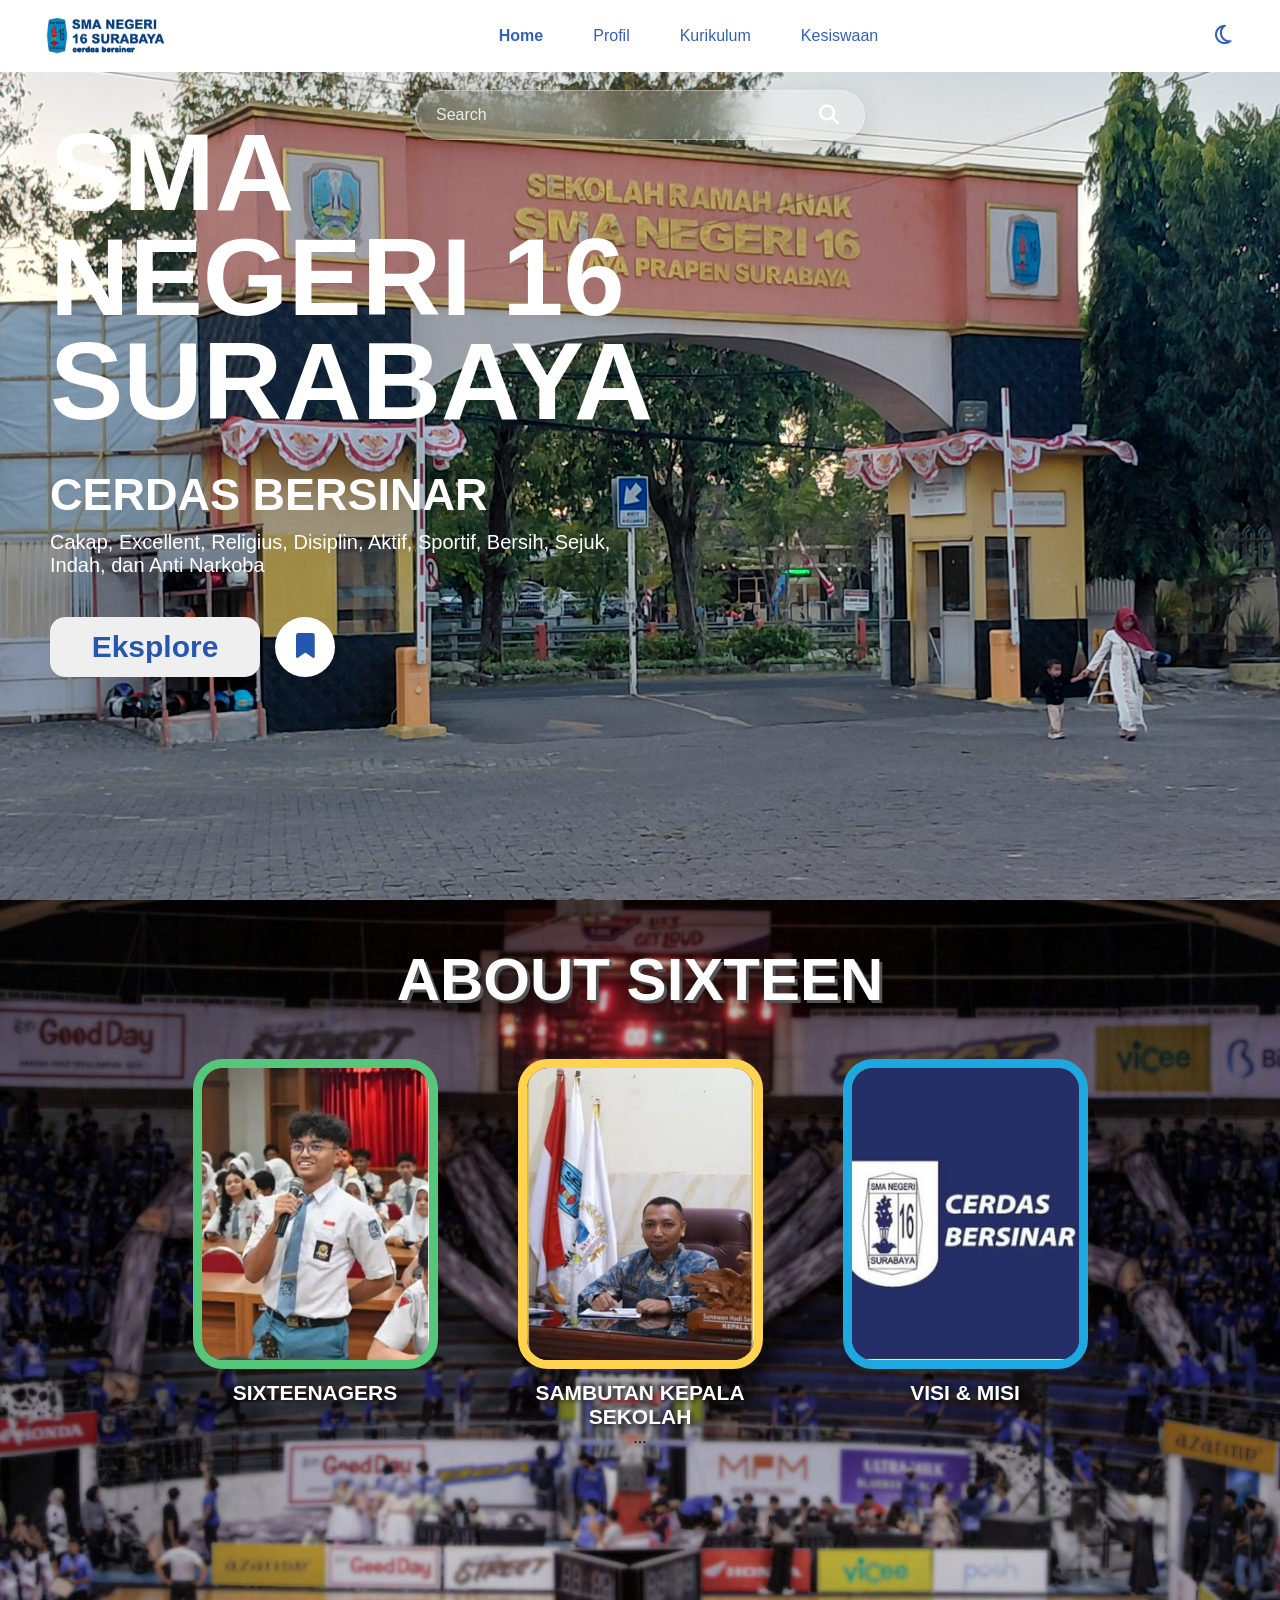
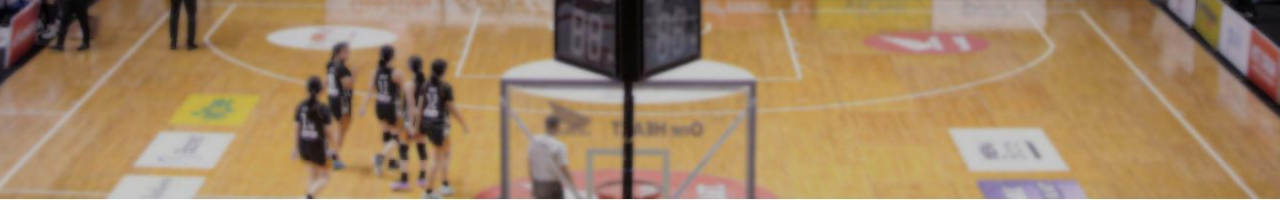
<file: index.HTML>
<!DOCTYPE html>
        <html lang="id">
        <head>
            <meta charset="UTF-8">
            <meta name="viewport" content="width=device-width, initial-scale=1.0">
            <title>SMAN 16 Surabaya-Cerdas Bersinar</title>
            <link rel="stylesheet" href="style.css">

            <!-- Font Awesome -->   
            <link rel="stylesheet"
            href="https://cdnjs.cloudflare.com/ajax/libs/font-awesome/6.6.0/css/all.min.css">
        </head>
        <body>


        <header>
            <nav>
                <div class="logo">
                    <img src="SIXTEEN.png" alt="">
                </div>

                <ul>
                    <li><a class="active" href="#">Home</a></li>
                    <li><a href="#">Profil</a></li>
                    <li><a href="#">Kurikulum</a></li>
                    <li><a href="#">Kesiswaan</a></li>
                </ul>

                <div class="menu-right">     
            <button id="theme-toggle">
                <i class="fa-regular fa-moon"></i>
            </button>
                </div>
                
            </nav>
        </header>

        <section class="hero">

            <img src="sekolah.jpg" class="bg">

            
            <div class="search">
                <input type="text" placeholder="Search">
                <button><i class="fa-solid fa-magnifying-glass"></i></button>
            </div>

            <div class="content">
                <h1>
                    SMA <br>
                    NEGERI 16 <br>
                    SURABAYA
                </h1>

                <h2>CERDAS BERSINAR</h2>

                <p>
                    Cakap, Excellent, Religius, Disiplin, Aktif,
                    Sportif, Bersih, Sejuk, Indah, dan Anti Narkoba
                </p>

                <div class="btn-group">
                    <button class="explore">Eksplore</button>

                    <button class="play">
                        <i class="fa-solid fa-bookmark"></i>
                    </button>
                </div>

            </div>

        </section>

        
<script>
/* =========================
   DARK / LIGHT MODE GLOBAL
========================= */

const themeToggle = document.getElementById("theme-toggle");


// Cek tema yang sebelumnya dipilih
const savedTheme = localStorage.getItem("theme");


// Kalau sebelumnya dark mode
if (savedTheme === "dark") {
    document.body.classList.add("dark-mode");
}


// Update icon sesuai tema
function updateThemeIcon() {

    if (!themeToggle) return;

    const icon = themeToggle.querySelector("i");

    if (document.body.classList.contains("dark-mode")) {

        icon.classList.remove("fa-moon");
        icon.classList.add("fa-sun");

    } else {

        icon.classList.remove("fa-sun");
        icon.classList.add("fa-moon");

    }
}


// Jalankan saat halaman dibuka
updateThemeIcon();


// Tombol Dark / Light
if (themeToggle) {

    themeToggle.addEventListener("click", function () {

        document.body.classList.toggle("dark-mode");


        // Simpan pilihan
        if (document.body.classList.contains("dark-mode")) {

            localStorage.setItem("theme", "dark");

        } else {

            localStorage.setItem("theme", "light");

        }


        updateThemeIcon();

    });

}



/* =========================
   EXPLORE BUTTON
========================= */

const exploreButton =
    document.getElementById("explore-button");


if (exploreButton) {

    exploreButton.addEventListener("click", function () {

        const aboutSection =
            document.querySelector(".about-section");


        if (aboutSection) {

            aboutSection.scrollIntoView({
                behavior: "smooth"
            });

        }

    });

}



/* =========================
   SEARCH
========================= */

const searchInput =
    document.getElementById("search-input");

const searchButton =
    document.getElementById("search-button");


function performSearch() {

    if (!searchInput) return;


    const keyword =
        searchInput.value.trim().toLowerCase();


    if (keyword === "") {
        return;
    }


    if (keyword.includes("sixteenagers")) {

        window.location.href =
            "sixteenagers.html";

        return;
    }


    if (
        keyword.includes("kepala") ||
        keyword.includes("sekolah")
    ) {

        window.location.href =
            "kepala-sekolah.html";

        return;
    }


    if (
        keyword.includes("visi") ||
        keyword.includes("misi")
    ) {

        window.location.href =
            "visi-misi.html";

        return;
    }


    alert(
        "Halaman untuk '" +
        searchInput.value +
        "' belum tersedia."
    );

}


if (searchButton) {

    searchButton.addEventListener(
        "click",
        performSearch
    );

}


if (searchInput) {

    searchInput.addEventListener(
        "keydown",
        function (event) {

            if (event.key === "Enter") {

                performSearch();

            }

        }
    );

}



/* =========================
   PARALLAX SIXTEENAGERS
========================= */

const sixteenPage =
    document.querySelector(".sixteen-page");


if (sixteenPage) {

    document.addEventListener(
        "mousemove",
        function (event) {

            const x =
                (window.innerWidth / 2 - event.clientX) / 50;

            const y =
                (window.innerHeight / 2 - event.clientY) / 50;


            sixteenPage.style.setProperty(
                "--mouse-x",
                x + "px"
            );


            sixteenPage.style.setProperty(
                "--mouse-y",
                y + "px"
            );

        }
    );

}
</script>

        </body>


                
         <section class="about-section">
         
    <h1>ABOUT SIXTEEN</h1>

    <div class="about-container">

        <!-- SIXTEENAGERS -->
        <a href="sixteenagers.html" class="about-card sixteenagers">
            <div class="image-box">
                <img src="sixteenagers.jpg" alt="Sixteenagers">
            </div>
            <h2>SIXTEENAGERS</h2>
        </a>


        <!-- KEPALA SEKOLAH -->
        <a href="kepala-sekolah.html" class="about-card kepala-sekolah">
            <div class="image-box">
                <img src="kepala-sekolah.jpg" alt="Kepala Sekolah">
            </div>
            <h2>SAMBUTAN KEPALA<br>SEKOLAH</h2>
        </a>


        <!-- VISI MISI -->
        <a href="visi-misi.html" class="about-card visi-misi">
            <div class="image-box">
                <img src="visi-misi.jpg" alt="Visi dan Misi">
            </div>
            <h2>VISI & MISI</h2>
        </a>

    </div>

    <div class=""

    ...

    </section class="about-section">

        ...

    </section>


    <!-- JAVASCRIPT -->

    <script>

        // semua JavaScript di atas di sini

    </script>

</body>
</html>
</file>
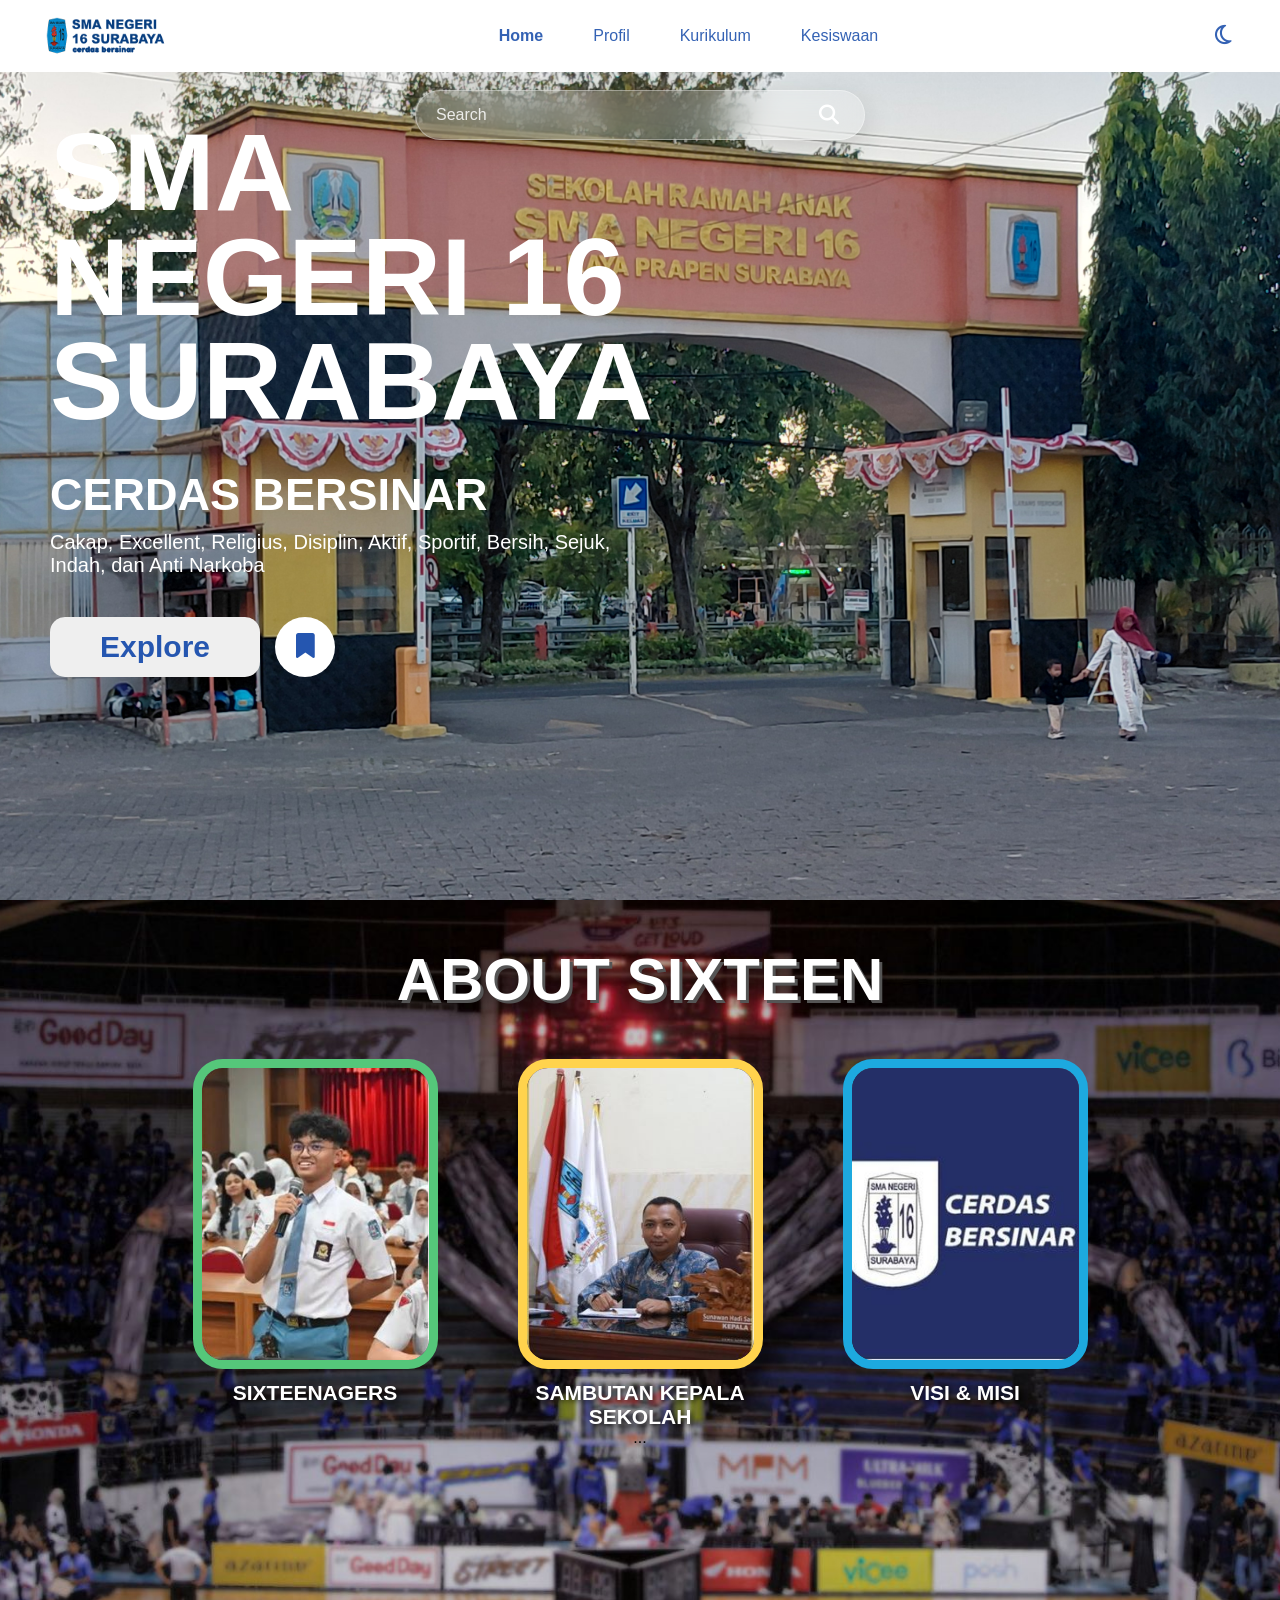
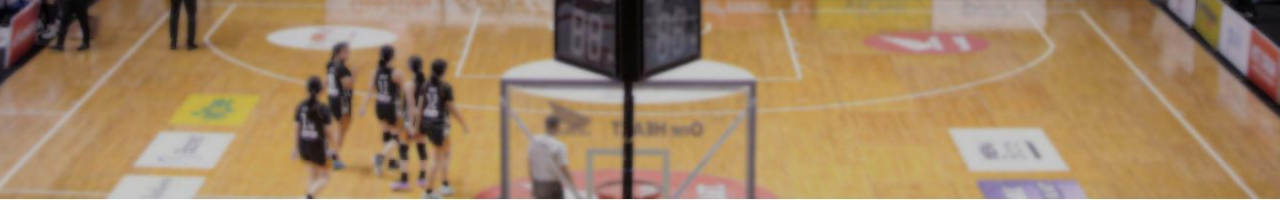
<file: index.html>
<!DOCTYPE html>
        <html lang="id">
        <head>
            <meta charset="UTF-8">
            <meta name="viewport" content="width=device-width, initial-scale=1.0">
            <title>SMAN 16 Surabaya-Cerdas Bersinar</title>
            <link rel="icon" type="image/png" href="logo2.png">
            <link rel="stylesheet" href="style.css">

            <!-- Font Awesome -->   
            <link rel="stylesheet"
            href="https://cdnjs.cloudflare.com/ajax/libs/font-awesome/6.6.0/css/all.min.css">
        </head>
        <body>


        <header>
            <nav>
                <div class="logo">
                    <img src="SIXTEEN.png" alt="">
                </div>

                <ul>
                    <li><a class="active" href="#">Home</a></li>
                    <li><a href="#">Profil</a></li>
                    <li><a href="#">Kurikulum</a></li>
                    <li><a href="#">Kesiswaan</a></li>
                </ul>

                <div class="menu-right">     
            <button id="theme-toggle">
                <i class="fa-regular fa-moon"></i>
            </button>
                </div>
                
            </nav>
        </header>

        <section class="hero">

            <img src="sekolah.jpg" class="bg">

            
            <div class="search">
                <input type="text" placeholder="Search">
                <button><i class="fa-solid fa-magnifying-glass"></i></button>
            </div>

            <div class="content">
                <h1>
                    SMA <br>
                    NEGERI 16 <br>
                    SURABAYA
                </h1>

                <h2>CERDAS BERSINAR</h2>

                <p>
                    Cakap, Excellent, Religius, Disiplin, Aktif,
                    Sportif, Bersih, Sejuk, Indah, dan Anti Narkoba
                </p>

                <div class="btn-group">
                    <button class="explore">Explore</button>

                    <button class="play">
                        <i class="fa-solid fa-bookmark"></i>
                    </button>
                </div>

            </div>

        </section>

        
<script>
/* =========================
   DARK / LIGHT MODE GLOBAL
========================= */

const themeToggle = document.getElementById("theme-toggle");


// Cek tema yang sebelumnya dipilih
const savedTheme = localStorage.getItem("theme");


// Kalau sebelumnya dark mode
if (savedTheme === "dark") {
    document.body.classList.add("dark-mode");
}


// Update icon sesuai tema
function updateThemeIcon() {

    if (!themeToggle) return;

    const icon = themeToggle.querySelector("i");

    if (document.body.classList.contains("dark-mode")) {

        icon.classList.remove("fa-moon");
        icon.classList.add("fa-sun");

    } else {

        icon.classList.remove("fa-sun");
        icon.classList.add("fa-moon");

    }
}


// Jalankan saat halaman dibuka
updateThemeIcon();


// Tombol Dark / Light
if (themeToggle) {

    themeToggle.addEventListener("click", function () {

        document.body.classList.toggle("dark-mode");


        // Simpan pilihan
        if (document.body.classList.contains("dark-mode")) {

            localStorage.setItem("theme", "dark");

        } else {

            localStorage.setItem("theme", "light");

        }


        updateThemeIcon();

    });

}



/* =========================
   EXPLORE BUTTON
========================= */

const exploreButton =
    document.getElementById("explore-button");


if (exploreButton) {

    exploreButton.addEventListener("click", function () {

        const aboutSection =
            document.querySelector(".about-section");


        if (aboutSection) {

            aboutSection.scrollIntoView({
                behavior: "smooth"
            });

        }

    });

}



/* =========================
   SEARCH
========================= */

const searchInput =
    document.getElementById("search-input");

const searchButton =
    document.getElementById("search-button");


function performSearch() {

    if (!searchInput) return;


    const keyword =
        searchInput.value.trim().toLowerCase();


    if (keyword === "") {
        return;
    }


    if (keyword.includes("sixteenagers")) {

        window.location.href =
            "sixteenagers.html";

        return;
    }


    if (
        keyword.includes("kepala") ||
        keyword.includes("sekolah")
    ) {

        window.location.href =
            "kepala-sekolah.html";

        return;
    }


    if (
        keyword.includes("visi") ||
        keyword.includes("misi")
    ) {

        window.location.href =
            "visi-misi.html";

        return;
    }


    alert(
        "Halaman untuk '" +
        searchInput.value +
        "' belum tersedia."
    );

}


if (searchButton) {

    searchButton.addEventListener(
        "click",
        performSearch
    );

}


if (searchInput) {

    searchInput.addEventListener(
        "keydown",
        function (event) {

            if (event.key === "Enter") {

                performSearch();

            }

        }
    );

}



/* =========================
   PARALLAX SIXTEENAGERS
========================= */

const sixteenPage =
    document.querySelector(".sixteen-page");


if (sixteenPage) {

    document.addEventListener(
        "mousemove",
        function (event) {

            const x =
                (window.innerWidth / 2 - event.clientX) / 50;

            const y =
                (window.innerHeight / 2 - event.clientY) / 50;


            sixteenPage.style.setProperty(
                "--mouse-x",
                x + "px"
            );


            sixteenPage.style.setProperty(
                "--mouse-y",
                y + "px"
            );

        }
    );

}
</script>

        </body>


                
         <section class="about-section">
         
    <h1>ABOUT SIXTEEN</h1>

    <div class="about-container">

        <!-- SIXTEENAGERS -->
        <a href="sixteenagers.html" class="about-card sixteenagers">
            <div class="image-box">
                <img src="sixteenagers.jpg" alt="Sixteenagers">
            </div>
            <h2>SIXTEENAGERS</h2>
        </a>


        <!-- KEPALA SEKOLAH -->
        <a href="kepala-sekolah.html" class="about-card kepala-sekolah">
            <div class="image-box">
                <img src="kepala-sekolah.jpg" alt="Kepala Sekolah">
            </div>
            <h2>SAMBUTAN KEPALA<br>SEKOLAH</h2>
        </a>


        <!-- VISI MISI -->
        <a href="visi-misi.html" class="about-card visi-misi">
            <div class="image-box">
                <img src="visi-misi.jpg" alt="Visi dan Misi">
            </div>
            <h2>VISI & MISI</h2>
        </a>

    </div>

    <div class=""

    ...

    </section class="about-section">

        ...

    </section>


    <!-- JAVASCRIPT -->

    <script>

        // semua JavaScript di atas di sini

    </script>

</body>
</html>
</file>
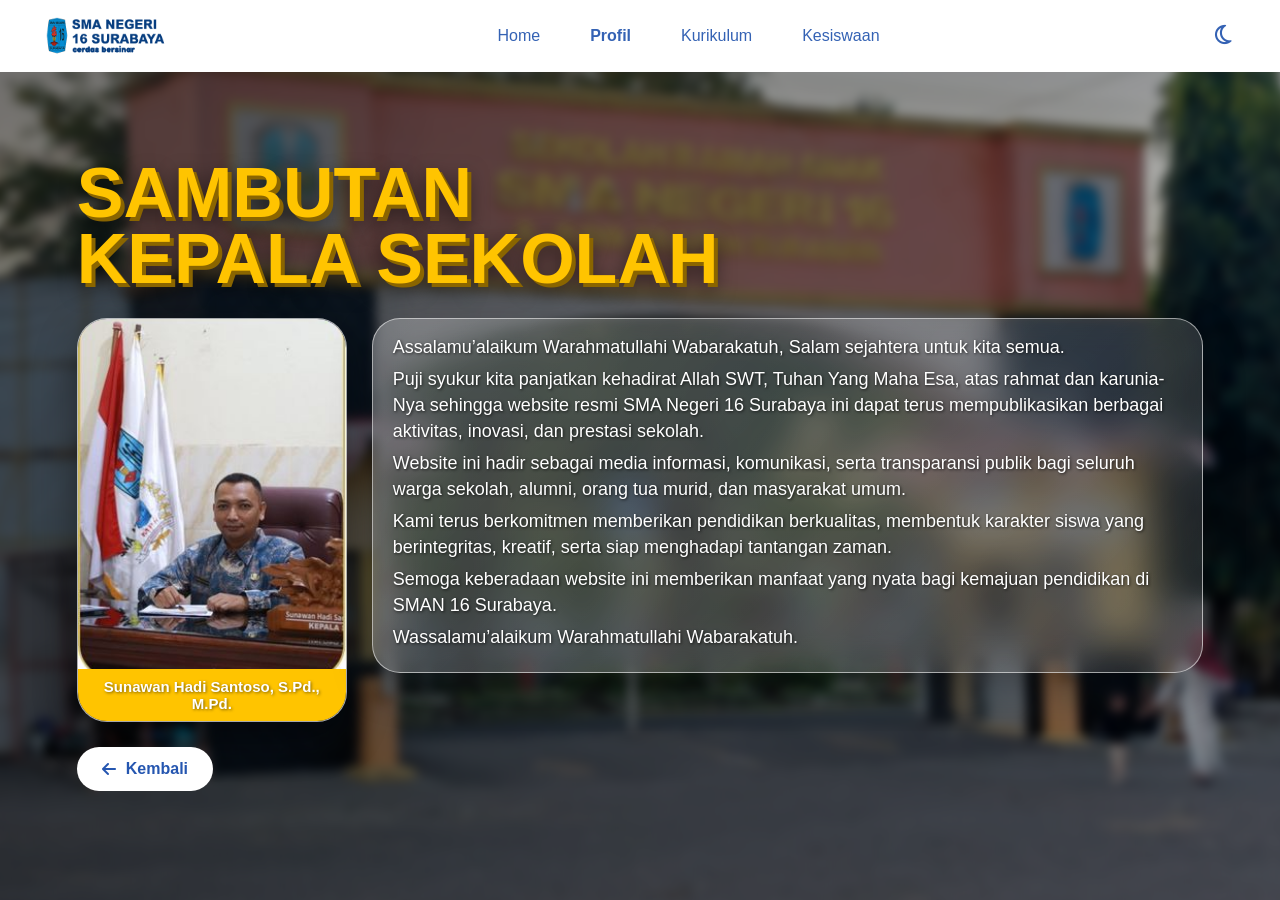
<file: kepala-sekolah.html>
<!DOCTYPE html>
<html lang="id">

<head>

    <meta charset="UTF-8">

    <meta name="viewport"
        content="width=device-width, initial-scale=1.0">

    <title>Sambutan Kepala Sekolah - SMAN 16 Surabaya</title>

    <link rel="stylesheet" href="style.css">

    <!-- Font Awesome -->
    <link rel="stylesheet"
        href="https://cdnjs.cloudflare.com/ajax/libs/font-awesome/6.6.0/css/all.min.css">

</head>


<body>


<!-- =========================
     NAVBAR
========================= -->

<header>

    <nav>

        <div class="logo">
            <img src="SIXTEEN.png"
                alt="SMAN 16 Surabaya">
        </div>


        <ul>

            <li>
                <a href="index.html">
                    Home
                </a>
            </li>

            <li>
                <a class="active"
                    href="kepala-sekolah.html">
                    Profil
                </a>
            </li>

            <li>
                <a href="#">
                    Kurikulum
                </a>
            </li>

            <li>
                <a href="#">
                    Kesiswaan
                </a>
            </li>

        </ul>


        <div class="menu-right">

            <button id="theme-toggle">

                <i class="fa-regular fa-moon"></i>

            </button>

        </div>

    </nav>

</header>



<!-- =========================
     SAMBUTAN KEPALA SEKOLAH
========================= -->

<section class="kepala-page">


    <div class="kepala-container">


        <!-- JUDUL -->

        <h1 class="kepala-title">

            SAMBUTAN<br>
            KEPALA SEKOLAH

        </h1>



        <!-- BAGIAN BAWAH -->

        <div class="kepala-content">


            <!-- FOTO -->

            <div class="kepala-photo">

                <img
                    src="kepala-sekolah.jpg"
                    alt="Kepala Sekolah SMAN 16 Surabaya">


                <div class="kepala-name">

                    Sunawan Hadi Santoso, S.Pd., M.Pd.

                </div>

            </div>



            <!-- SAMBUTAN -->

            <div class="kepala-message">

                <p>
                    Assalamu’alaikum Warahmatullahi Wabarakatuh,
                    Salam sejahtera untuk kita semua.
                </p>


                <p>
                    Puji syukur kita panjatkan kehadirat Allah SWT,
                    Tuhan Yang Maha Esa, atas rahmat dan karunia-Nya
                    sehingga website resmi SMA Negeri 16 Surabaya ini
                    dapat terus mempublikasikan berbagai aktivitas,
                    inovasi, dan prestasi sekolah.
                </p>


                <p>
                    Website ini hadir sebagai media informasi,
                    komunikasi, serta transparansi publik bagi seluruh
                    warga sekolah, alumni, orang tua murid, dan
                    masyarakat umum.
                </p>


                <p>
                    Kami terus berkomitmen memberikan pendidikan
                    berkualitas, membentuk karakter siswa yang
                    berintegritas, kreatif, serta siap menghadapi
                    tantangan zaman.
                </p>


                <p>
                    Semoga keberadaan website ini memberikan manfaat
                    yang nyata bagi kemajuan pendidikan di
                    SMAN 16 Surabaya.
                </p>


                <p>
                    Wassalamu’alaikum Warahmatullahi Wabarakatuh.
                </p>

            </div>

        </div>



        <!-- KEMBALI -->

        <a href="index.html"
            class="back-button kepala-back">

            <i class="fa-solid fa-arrow-left"></i>

            Kembali

        </a>


    </div>

</section>



<!-- =========================
     JAVASCRIPT
========================= -->

<script>

/* =========================
   DARK / LIGHT MODE
========================= */

const themeToggle =
    document.getElementById("theme-toggle");


const savedTheme =
    localStorage.getItem("theme");


/* Ambil tema yang tersimpan */

if (savedTheme === "dark") {

    document.body.classList.add("dark-mode");

}



/* =========================
   UPDATE ICON
========================= */

function updateThemeIcon() {

    if (!themeToggle) return;


    const icon =
        themeToggle.querySelector("i");


    if (
        document.body.classList.contains("dark-mode")
    ) {

        icon.classList.remove("fa-moon");

        icon.classList.add("fa-sun");

    } else {

        icon.classList.remove("fa-sun");

        icon.classList.add("fa-moon");

    }

}


updateThemeIcon();



/* =========================
   TOGGLE DARK MODE
========================= */

if (themeToggle) {

    themeToggle.addEventListener(
        "click",
        function () {

            document.body.classList.toggle(
                "dark-mode"
            );


            if (
                document.body.classList.contains(
                    "dark-mode"
                )
            ) {

                localStorage.setItem(
                    "theme",
                    "dark"
                );

            } else {

                localStorage.setItem(
                    "theme",
                    "light"
                );

            }


            updateThemeIcon();

        }
    );

}

</script>


</body>

</html>
</file>
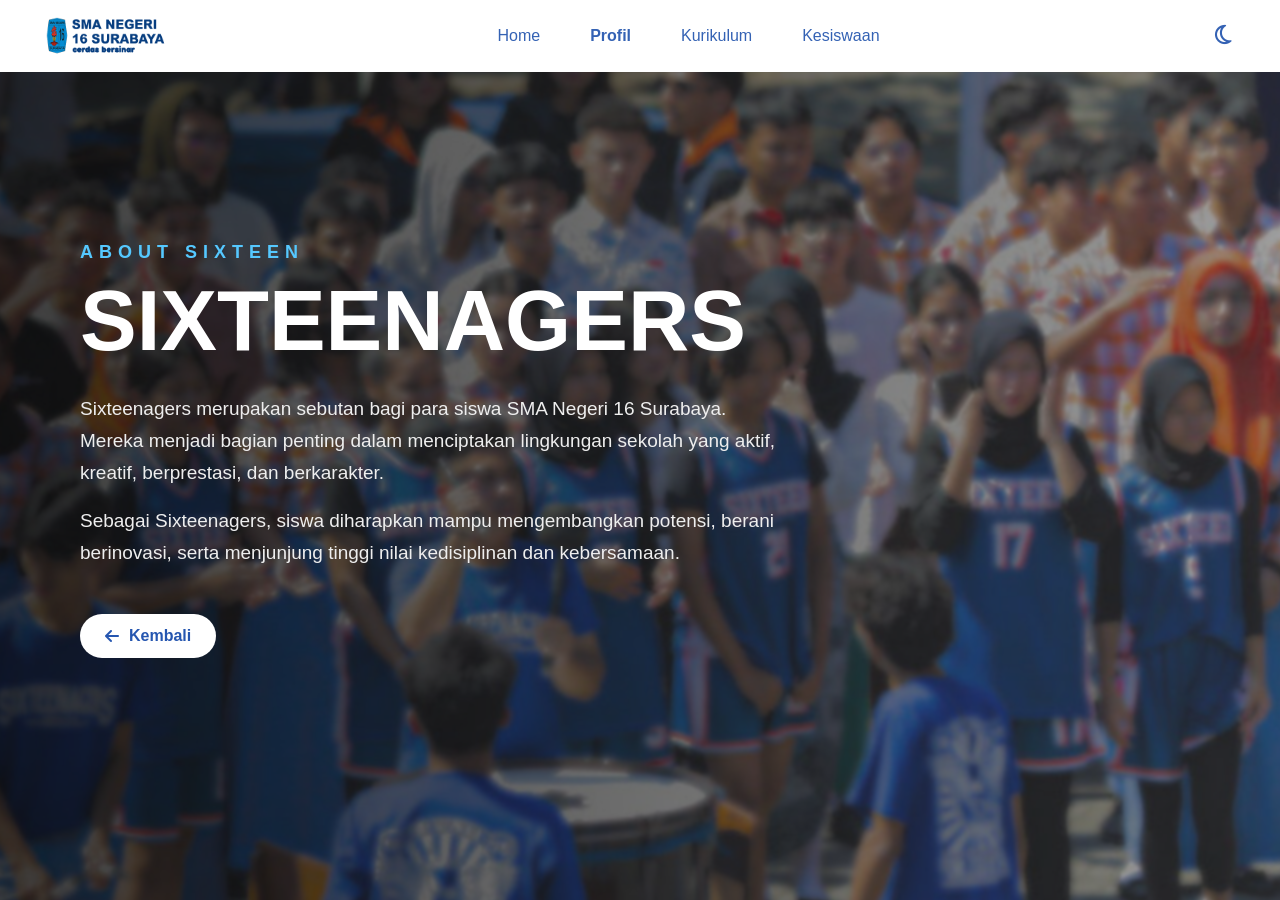
<file: sixteenagers.html>
<!DOCTYPE html>
<html lang="id">

<head>

    <meta charset="UTF-8">

    <meta name="viewport"
          content="width=device-width, initial-scale=1.0">

    <title>Sixteenagers - SMAN 16 Surabaya</title>

    <link rel="stylesheet" href="style.css">

    <link rel="stylesheet"
          href="https://cdnjs.cloudflare.com/ajax/libs/font-awesome/6.6.0/css/all.min.css">

</head>


<body>


<!-- =========================
     NAVBAR
========================= -->

<header>

    <nav>

        <div class="logo">
            <img
                src="SIXTEEN.png"
                alt="SMAN 16 Surabaya"
            >
        </div>


        <ul>

            <li>
                <a href="index.html">
                    Home
                </a>
            </li>

            <li>
                <a class="active" href="sixteenagers.html">
                    Profil
                </a>
            </li>

            <li>
                <a href="#">
                    Kurikulum
                </a>
            </li>

            <li>
                <a href="#">
                    Kesiswaan
                </a>
            </li>

        </ul>


        <div class="menu-right">

            <button id="theme-toggle">

                <i class="fa-regular fa-moon"></i>

            </button>

        </div>

    </nav>

</header>



<!-- =========================
     SIXTEENAGERS
========================= -->

<section class="sixteen-page">

    <div class="sixteen-content">

        <span class="small-title">
            ABOUT SIXTEEN
        </span>


        <h1>
            SIXTEENAGERS
        </h1>


        <p>
            Sixteenagers merupakan sebutan bagi para siswa
            SMA Negeri 16 Surabaya. Mereka menjadi bagian penting
            dalam menciptakan lingkungan sekolah yang aktif,
            kreatif, berprestasi, dan berkarakter.
        </p>


        <p>
            Sebagai Sixteenagers, siswa diharapkan mampu
            mengembangkan potensi, berani berinovasi, serta
            menjunjung tinggi nilai kedisiplinan dan kebersamaan.
        </p>


        <a href="index.html" class="back-button">

            <i class="fa-solid fa-arrow-left"></i>

            Kembali

        </a>

    </div>

</section>



<!-- =========================
     JAVASCRIPT
========================= -->

<script>

/* =========================
   DARK / LIGHT MODE
========================= */

const themeToggle =
    document.getElementById("theme-toggle");


const savedTheme =
    localStorage.getItem("theme");


/* Ambil tema yang tersimpan */

if (savedTheme === "dark") {

    document.body.classList.add("dark-mode");

}


/* =========================
   UPDATE ICON
========================= */

function updateThemeIcon() {

    if (!themeToggle) return;


    const icon =
        themeToggle.querySelector("i");


    if (
        document.body.classList.contains("dark-mode")
    ) {

        icon.classList.remove("fa-moon");

        icon.classList.add("fa-sun");

    } else {

        icon.classList.remove("fa-sun");

        icon.classList.add("fa-moon");

    }

}


updateThemeIcon();



/* =========================
   BUTTON DARK MODE
========================= */

if (themeToggle) {

    themeToggle.addEventListener(
        "click",
        function () {

            document.body.classList.toggle(
                "dark-mode"
            );


            if (
                document.body.classList.contains(
                    "dark-mode"
                )
            ) {

                localStorage.setItem(
                    "theme",
                    "dark"
                );

            } else {

                localStorage.setItem(
                    "theme",
                    "light"
                );

            }


            updateThemeIcon();

        }
    );

}



/* =========================
   PARALLAX BACKGROUND
========================= */

const sixteenPage =
    document.querySelector(".sixteen-page");


if (sixteenPage) {

    document.addEventListener(
        "mousemove",
        function (event) {

            const x =
                (window.innerWidth / 2 - event.clientX)
                / 50;


            const y =
                (window.innerHeight / 2 - event.clientY)
                / 50;


            sixteenPage.style.setProperty(
                "--mouse-x",
                x + "px"
            );


            sixteenPage.style.setProperty(
                "--mouse-y",
                y + "px"
            );

        }
    );

}

</script>


</body>

</html>
</file>
<file: style.css>
*{
    margin:0;
    padding:0;
    box-sizing:border-box;
    font-family:Arial, Helvetica, sans-serif;
}

body{
    overflow-x:hidden;
}


/* =========================
   NAVBAR
========================= */

.logo img{
    width: 130px;
    height:auto;
    display:block;
}

header{
    width:100%;
    position:absolute;
    top:0;
    left:0;
    z-index:100;
}

nav{
    display:flex;
    justify-content:space-between;
    align-items:center;
    padding:15px 40px;
    background:white;
}

nav ul{
    display:flex;
    gap:50px;
    list-style:none;
}

nav a{
    text-decoration:none;
    color:#3462b4;
}

.active{
    font-weight:bold;
}

.menu-right{
    display:flex;
    gap:10px;
    align-items:center;
}


/* =========================
   HERO
========================= */

.hero{
    position:relative;
    width:100%;
    height:100vh;
}

.bg{
    width:100%;
    height:100%;
    object-fit:cover;
}


/* Overlay */

.overlay{
    position:absolute;
    top:0;
    left:0;
    width:58%;
    height:100%;
    background:rgba(19,77,180,.55);
}


/* =========================
   SEARCH BAR
========================= */

.search{
    position:absolute;
    top:90px;
    left:50%;
    transform:translateX(-50%);
    width:450px;
    display:flex;

    /* Glassmorphism */
    background:rgba(255,255,255,0.18);
    backdrop-filter:blur(15px);
    -webkit-backdrop-filter:blur(15px);

    border:1px solid rgba(255,255,255,0.35);
    border-radius:40px;

    box-shadow:0 8px 30px rgba(0,0,0,0.15);

    overflow:hidden;
}

.search input{
    flex:1;
    padding:15px 20px;

    border:none;
    outline:none;

    background:transparent;
    color:white;

    font-size:16px;
}

.search input::placeholder{
    color:rgba(255,255,255,0.85);
}

.search button{
    width:70px;

    border:none;
    background:transparent;
    color:white;

    border-radius:0 40px 40px 0;

    font-size:20px;
    cursor:pointer;

    transition:0.3s;
}

.search button:hover{
    background:rgba(255,255,255,0.15);
}


/* =========================
   CONTENT
========================= */

.content{
    position:absolute;
    left:50px;
    top:120px;
    color:white;
    max-width:650px;
}

.content h1{
    font-size:110px;
    line-height:0.95;
    font-weight:900;
}

.content h2{
    margin-top:35px;
    font-size:45px;
}

.content p{
    margin-top:10px;
    font-size:20px;
    width:600px;
}


/* =========================
   BUTTON
========================= */

.btn-group{
    display:flex;
    gap:15px;
    margin-top:40px;
}

.explore{
    width:210px;
    height:60px;
    border:none;
    border-radius:15px;

    font-size:30px;
    color:#2556b0;
    font-weight:bold;

    cursor:pointer;
}

.play{
    width:60px;
    height:60px;

    border:none;
    border-radius:50%;

    background:white;
    color:#2556b0;

    font-size:25px;
    cursor:pointer;
}


/* =========================
   DARK / LIGHT MODE
========================= */

#theme-toggle{
    background:transparent;
    border:none;

    color:#3462b4;
    font-size:22px;

    cursor:pointer;
    padding:8px;

    transition:all 0.3s ease;
}

#theme-toggle:hover{
    transform:rotate(20deg) scale(1.1);
}


/* =========================
   DARK MODE
========================= */

body.dark-mode nav{
    background:#111;
}

body.dark-mode nav a{
    color:white;
}

body.dark-mode #theme-toggle{
    color:white;
}


/* Background */

body.dark-mode .bg{
    filter:brightness(45%);
}


/* Overlay */

body.dark-mode .overlay{
    background:rgba(0,0,0,0.55);
}


/* Search Dark Mode */

body.dark-mode .search{
    background:rgba(0,0,0,0.20);

    border:1px solid rgba(255,255,255,0.25);

    box-shadow:0 8px 30px rgba(0,0,0,0.4);
}

body.dark-mode .search input{
    background:transparent;
    color:white;
}

body.dark-mode .search input::placeholder{
    color:rgba(255,255,255,0.65);
}

body.dark-mode .search button{
    background:transparent;
    color:white;
}

body.dark-mode .search button:hover{
    background:rgba(255,255,255,0.1);
}


/* Explore */

body.dark-mode .explore{
    background:#222;
    color:white;
}


/* Bookmark */

body.dark-mode .play{
    background:#222;
    color:white;
}


.about-section{
    min-height:100vh;
    position:relative;

    background:
        
        url("about-bg.jpg");

    background-size:cover;
    background-position:center;

    padding-top:45px;
    text-align:center;
}


.about-section > h1{
    color:white;
    font-size:60px;
    font-weight:900;

    text-shadow:
        3px 3px 0 #555,
        0 5px 15px rgba(0,0,0,.5);

    margin-bottom:45px;
}


/* Container */

.about-container{
    display:flex;
    justify-content:center;
    align-items:flex-start;
    gap:80px;
}


/* Card */

.about-card{
    width:245px;

    text-decoration:none;
    color:white;

    display:block;

    transition:
        transform .35s ease,
        filter .35s ease;
}


/* Gambar */

.image-box{
    width:245px;
    height:310px;

    border-radius:30px;

    overflow:hidden;

    border:9px solid white;

    transition:
        transform .35s ease,
        box-shadow .35s ease;
}


.image-box img{
    width:100%;
    height:100%;

    object-fit:cover;

    display:block;

    transition:transform .5s ease;
}


/* Judul */

.about-card h2{
    margin-top:12px;

    font-size:21px;
    font-weight:900;

    color:white;

    text-shadow:2px 2px 5px rgba(0,0,0,.7);
}


/* Hover */

.about-card:hover{
    transform:translateY(-15px);
}


.about-card:hover .image-box{
    box-shadow:
        0 15px 35px rgba(0,0,0,.5);
}


.about-card:hover img{
    transform:scale(1.08);
}


/* Warna border masing-masing */

.sixteenagers .image-box{
    border-color:#55c77a;
}

.kepala-sekolah .image-box{
    border-color:#ffd34d;
}

.visi-misi .image-box{
    border-color:#1da9df;
}

.sixteen-page{
    min-height:100vh;

    display:flex;
    align-items:center;

    padding:120px 80px;

    position:relative;
    overflow:hidden;

    color:white;
}
/* TAMBAHAN BANG */
/* Background blur */
.sixteen-page{
    min-height:100vh;

    display:flex;
    align-items:center;

    padding:120px 80px;

    position:relative;
    overflow:hidden;

    color:white;
}


/* =========================
   BACKGROUND BLUR
========================= */

.sixteen-page::before{
    content:"";

    position:absolute;
    inset:-30px;

    background:
        linear-gradient(
            90deg,
            rgba(0,0,0,.78),
            rgba(0,0,0,.35)
        ),
        url("sixteenagers-bg.jpg");

    background-size:cover;
    background-position:center;

    filter:blur(10px);

    transform:scale(1.08);

    z-index:0;

    transition:transform .3s ease;
}


/* =========================
   CONTENT
========================= */

.sixteen-content{
    position:relative;
    z-index:1;

    max-width:700px;

    animation:contentIn 1s ease forwards;
}


.small-title{
    display:block;

    font-size:18px;
    letter-spacing:6px;
    font-weight:bold;

    color:#55c8ff;

    opacity:0;
    animation:fadeUp .8s ease .2s forwards;
}


.sixteen-content h1{
    font-size:85px;
    line-height:1;

    margin:15px 0 30px;

    font-weight:900;

    opacity:0;
    animation:fadeUp .8s ease .4s forwards;
}


.sixteen-content p{
    font-size:19px;
    line-height:1.7;

    margin-bottom:15px;

    color:#eee;

    opacity:0;
    animation:fadeUp .8s ease .6s forwards;
}


/* =========================
   BACK BUTTON
========================= */

.back-button{
    display:inline-flex;

    align-items:center;
    gap:10px;

    margin-top:30px;

    padding:13px 25px;

    border-radius:30px;

    background:white;
    color:#2556b0;

    text-decoration:none;

    font-weight:bold;

    opacity:0;

    animation:fadeUp .8s ease .8s forwards;

    transition:
        transform .3s ease,
        background .3s ease;
}


.back-button:hover{
    transform:translateX(-7px);
    background:#eaf3ff;
}


/* =========================
   ANIMATION
========================= */

@keyframes fadeUp{

    from{
        opacity:0;
        transform:translateY(30px);
    }

    to{
        opacity:1;
        transform:translateY(0);
    }

}


@keyframes contentIn{

    from{
        transform:translateX(-30px);
    }

    to{
        transform:translateX(0);
    }

}
        /*TAMBAHAN CACAKKU*/
.sixteen-page::before{
    content:"";

    position:absolute;
    inset:-30px;

    background:
        linear-gradient(
            90deg,
            rgba(0,0,0,.78),
            rgba(0,0,0,.35)
        ),
        url("halaman\ e\ sixteenagers.jpg");

    background-size:cover;
    background-position:center;

    filter:blur(1px);

    transform:
        translate(
            var(--mouse-x, 0px),
            var(--mouse-y, 0px)
        )
        scale(1.08);

    z-index:0;

    transition:transform .15s ease-out;
}
/* =========================
   GLOBAL DARK MODE
========================= */

body{
    transition:
        background .5s ease,
        color .5s ease;
}


/* =========================
   ABOUT SIXTEEN DARK MODE
========================= */

body.dark-mode .about-section{

    background:
        linear-gradient(
            rgba(0,0,0,.82),
            rgba(0,0,0,.92)
        ),
        url("about-bg.jpg");

    background-size:cover;
    background-position:center;

}


/* Judul */

body.dark-mode .about-section > h1{

    color:white;

    text-shadow:
        3px 3px 0 #111,
        0 5px 20px rgba(0,0,0,.9);

}


/* Card */

body.dark-mode .about-card{

    filter:brightness(.8);

}


body.dark-mode .about-card:hover{

    filter:brightness(1);

}


/* Foto */

body.dark-mode .image-box{

    box-shadow:
        0 10px 35px rgba(0,0,0,.8);

}


/* Tulisan */

body.dark-mode .about-card h2{

    color:white;

    text-shadow:
        2px 2px 6px rgba(0,0,0,.9);

}


/* =========================
   SMOOTH TRANSITION
========================= */

.about-section,
.about-section h1,
.about-card,
.about-card h2,
.image-box{

    transition:
        background .5s ease,
        color .5s ease,
        filter .5s ease,
        box-shadow .5s ease;

}
/* =====================================================
   HALAMAN KEPALA SEKOLAH
===================================================== */

.kepala-page{

    min-height:100vh;

    position:relative;

    overflow:hidden;

    padding:100px 6% 50px;

    color:white;

    display:flex;

    align-items:center;

}


/* =====================================================
   BACKGROUND BLUR
===================================================== */

.kepala-page::before{

    content:"";

    position:absolute;

    inset:-30px;

    background:

        linear-gradient(
            90deg,
            rgba(0,0,0,.55),
            rgba(0,0,0,.30)
        ),

        url("sekolah.jpg");

    background-size:cover;

    background-position:center;

    filter:blur(5px);

    transform:scale(1.08);

    z-index:0;

}


/* =====================================================
   CONTAINER
===================================================== */

.kepala-container{

    position:relative;

    z-index:1;

    width:100%;

    max-width:1400px;

    margin:auto;

}


/* =====================================================
   JUDUL
===================================================== */

.kepala-title{

    font-size:70px;

    line-height:.95;

    font-weight:900;

    color:#ffc400;

    text-shadow:

        4px 4px 0 #8a6500,

        0 8px 20px rgba(0,0,0,.6);

    margin-bottom:25px;

}


/* =====================================================
   CONTENT
===================================================== */

.kepala-content{

    display:flex;

    align-items:flex-start;

    gap:25px;

}


/* =====================================================
   FOTO
===================================================== */

.kepala-photo{

    width:270px;

    min-width:270px;

    border-radius:30px;

    overflow:hidden;

    background:rgba(255,255,255,.12);

    border:1px solid rgba(255,255,255,.6);

    box-shadow:

        0 15px 40px rgba(0,0,0,.45);

}


.kepala-photo img{

    width:100%;

    height:350px;

    object-fit:cover;

    display:block;

}


/* =====================================================
   NAMA KEPALA SEKOLAH
===================================================== */

.kepala-name{

    background:#ffc400;

    color:#fff;

    font-weight:900;

    font-size:15px;

    text-align:center;

    padding:9px 5px;

    text-shadow:
        1px 1px 3px rgba(0,0,0,.5);

}


/* =====================================================
   SAMBUTAN / GLASS CARD
===================================================== */

.kepala-message{

    flex:1;

    max-width:900px;

    padding:15px 20px;

    border-radius:28px;

    background:

        linear-gradient(
            135deg,
            rgba(255,255,255,.25),
            rgba(255,255,255,.10)
        );

    border:1px solid
        rgba(255,255,255,.55);

    backdrop-filter:blur(18px);

    -webkit-backdrop-filter:blur(18px);

    box-shadow:

        0 15px 40px rgba(0,0,0,.25);

}


.kepala-message p{

    font-size:18px;

    line-height:1.45;

    margin-bottom:6px;

    color:white;

    font-weight:500;

    text-shadow:
        1px 1px 3px rgba(0,0,0,.7);

}


/* =====================================================
   BACK BUTTON
===================================================== */

.kepala-back{

    margin-top:25px;

    display:inline-flex;

}


/* =====================================================
   DARK MODE
===================================================== */

body.dark-mode .kepala-page::before{

    background:

        linear-gradient(
            90deg,
            rgba(0,0,0,.82),
            rgba(0,0,0,.65)
        ),

        url("sekolah.jpg");

    background-size:cover;

    background-position:center;

}


body.dark-mode .kepala-message{

    background:

        linear-gradient(
            135deg,
            rgba(0,0,0,.45),
            rgba(0,0,0,.25)
        );

    border-color:
        rgba(255,255,255,.25);

    box-shadow:

        0 15px 45px rgba(0,0,0,.65);

}


body.dark-mode .kepala-photo{

    background:rgba(0,0,0,.3);

    border-color:
        rgba(255,255,255,.3);

}


body.dark-mode .kepala-name{

    background:#d6a500;

}


/* =====================================================
   RESPONSIVE
===================================================== */

@media (max-width:900px){

    .kepala-page{

        padding:
            120px 30px 50px;

    }


    .kepala-title{

        font-size:50px;

    }


    .kepala-content{

        flex-direction:column;

        align-items:center;

    }


    .kepala-photo{

        width:280px;

    }


    .kepala-message{

        width:100%;

    }

}


@media (max-width:600px){

    .kepala-title{

        font-size:38px;

    }


    .kepala-message p{

        font-size:15px;

    }


    .kepala-photo{

        width:230px;

        min-width:230px;

    }


    .kepala-photo img{

        height:290px;

    }

}
</file>
